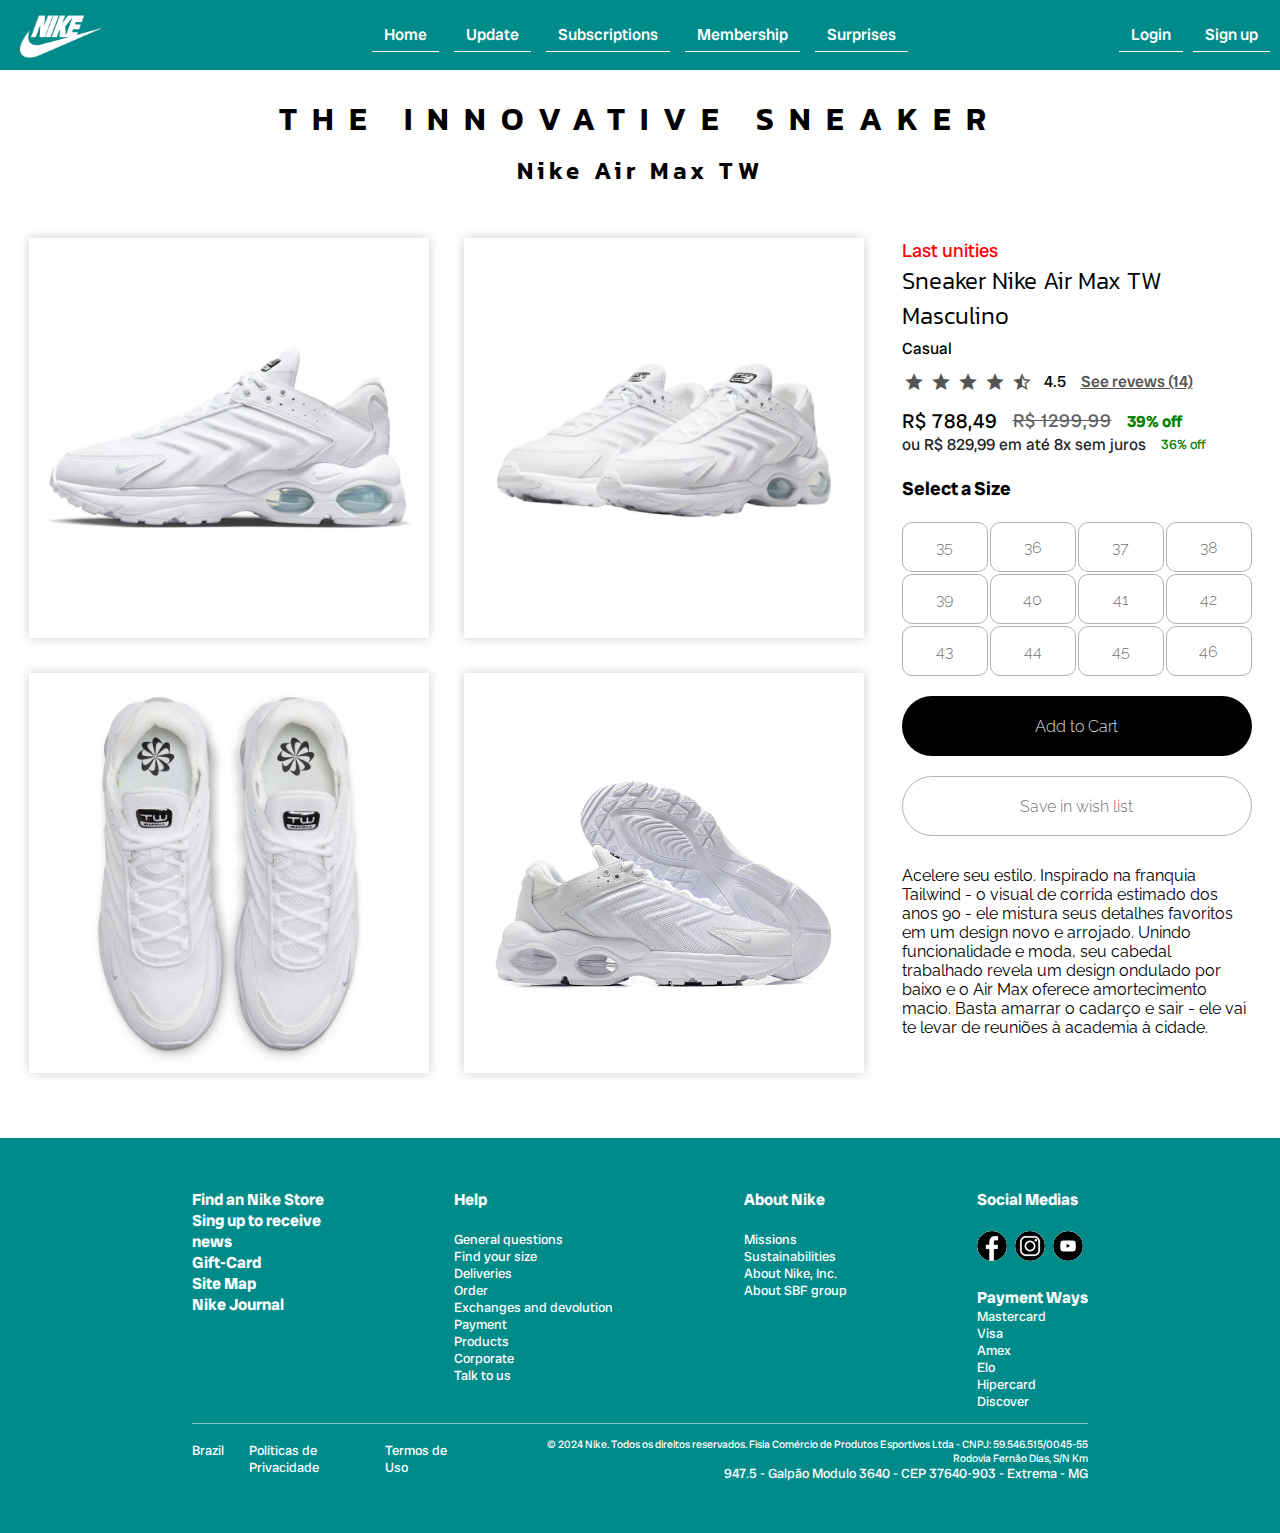
<file: index.html>
<!DOCTYPE html> 
<html lang="en"> 
<head> 
    <meta charset="UTF-8"> 
    <meta name="viewport" content="width=device-width, initial-scale=1.0"> 
    <title>Nike TW</title> 
    <link rel="stylesheet" href="style.css"> 
    <link rel="stylesheet" href="reset.css"> 
    <link rel="preconnect" href="https://fonts.googleapis.com">
    <link rel="preconnect" href="https://fonts.gstatic.com" crossorigin>
    <link href="https://fonts.googleapis.com/css2?family=Radio+Canada+Big:ital,wght@0,400..700;1,400..700&display=swap" rel="stylesheet">
    <link href="https://fonts.googleapis.com/css2?family=Kanit:ital,wght@0,100;0,200;0,300;0,400;0,500;0,600;0,700;0,800;0,900;1,100;1,200;1,300;1,400;1,500;1,600;1,700;1,800;1,900&display=swap" rel="stylesheet">
    <link rel="stylesheet" href="https://fonts.googleapis.com/css2?family=Material+Symbols+Outlined:opsz,wght,FILL,GRAD@20..48,100..700,0..1,-50..200" />
    <link href="https://fonts.googleapis.com/css2?family=Raleway:ital,wght@0,100..900;1,100..900&display=swap" rel="stylesheet">
</head> 
<body> 
    <header>
        <a href="index.html" id="logo-container">
            <img alt="something" id="nike-logo" src="img/nike-logo-white-with-name-clothes-design-icon-abstract-football-illustration-with-black-background-free-vector-removebg-preview.png"> 
        </a>
        <nav>
            <a href="index.html" class="white">Home</a>
            <div class="white">Update</div>
            <div class="white">Subscriptions</div>
            <div class="white">Membership</div>
            <div class="white">Surprises</div>
        </nav> 
        <div id="cadastro" > 
            <a href="/login.html" class="cadastro">Login</a> 
            <a class="cadastro">Sign up</a>
        </div> 
    </header> 
    <main> 
        <h1 id="title">The innovative sneaker</h1>
        <h2 id="subtitle">Nike Air Max TW</h2>
        <div id="true-main">
            <div id="shoes">
                <a href="img/the right one1.webp"><div id=img-1 class="shoes-img"></div></a>
                <a href="img/tenis_nike_air_max_tw_branco_dq3984_102_7731_variacao_45023_2_944830d2aca74a56b35cc227d2064d33.webp"><div id=img-2 class="shoes-img"></div></a>
                <a href="img/whatsapp-image-2024-01-03-at-12-32-19--1--wpdzmu8hao.webp"><div id=img-3 class="shoes-img"></div></a>
                <a href="img/67bfd63d.webp"><div id=img-4 class="shoes-img"></div></a>
            </div>     
            <div id="informations">
                <h3 id="alert">Last unities</h3>
                <h2 id="sell-title">Sneaker Nike Air Max TW Masculino</h2>
                <h4 id="sell-subtitle">Casual</h4>
                <div id="stars">
                    <div>
                        <span class="material-symbols-outlined">star</span>
                        <span class="material-symbols-outlined">star</span>
                        <span class="material-symbols-outlined">star</span>
                        <span class="material-symbols-outlined">star</span>
                        <span class="material-symbols-outlined">star_half</span>
                    </div>
                    <h4 id="stars-note">4.5</h4>
                    <a id="avaliations" href="#">See revews (14)</a>
                </div>
                <div class="prices">
                    <div class="prices-info">
                        <h4 id="price">R$ 788,49</h4>
                        <h4 id="discount">R$ 1299,99</h4>
                        <h4 class="discount-100">39% off</h4>
                    </div>
                    <div class="prices-info">
                        <h5 id="parcela">ou R$ 829,99 em até 8x sem juros</h5>
                        <h5 class="discount-100">36% off</h5>
                    </div>
                </div>
                <br>
                <h3>Select a Size </h3>
                <br>
                <div id="sizes">
                    <div class="size">35</div>
                    <div class="size">36</div>
                    <div class="size">37</div>
                    <div class="size">38</div>
                    <div class="size">39</div>
                    <div class="size">40</div>
                    <div class="size">41</div>
                    <div class="size">42</div>
                    <div class="size">43</div>
                    <div class="size">44</div>
                    <div class="size">45</div>
                    <div class="size">46</div>
                </div>
                <div id="buy-btns">
                    <div class="buy-btn" id="cart">Add to Cart</div>
                    <div class="buy-btn" id="wish-list">Save in wish list</div>
                </div>
                <div id="info">
                    <div>Acelere seu estilo. Inspirado na franquia Tailwind - o visual de corrida estimado dos anos 90 - ele mistura seus detalhes favoritos em um design novo e arrojado. Unindo funcionalidade e moda, seu cabedal trabalhado revela um design ondulado por baixo e o Air Max oferece amortecimento macio. Basta amarrar o cadarço e sair - ele vai te levar de reuniões à academia à cidade.</div>
                </div>
            </div>
        </div>
    </main> 
    <footer>
        <div id="footer-1">
            <div class="footer-content">
                <h4>Find an Nike Store </h4>
                <h4>Sing up to receive <br> news</h4>
                <h4>Gift-Card</h4>
                <h4>Site Map</h4>
                <h4>Nike Journal</h4>
            </div>
            <div class="footer-content">
                <h4>Help</h4>
                <br>
                <h5>General questions</h5>
                <h5>Find your size</h5>
                <h5>Deliveries</h5>
                <h5>Order</h5>
                <h5>Exchanges and devolution</h5>
                <h5>Payment</h5>
                <h5>Products</h5>
                <h5>Corporate</h5>
                <h5>Talk to us</h5>
            </div>
            <div>
                <h4>About Nike</h4>
                <br>
                <h5>Missions</h5>
                <h5>Sustainabilities</h5>
                <h5>About Nike, Inc.</h5>
                <h5>About SBF group</h5>
            </div>
            <div>
                <h4>Social Medias</h4>
                <br>
                <a href="www.facebook.com">
                    <img src="img/images-removebg-preview.png" alt="FB" class="media">
                </a>
                <a href="www.intagram.com">
                    <img src="img/vnsaov IG.png" alt="IG" class="media">
                </a>
                <a href="www.youtube.com">
                    <img src="img/images-removebg-preview (2).png" alt="YT" class="media">
                </a>
                <br>
                <br>
                <h4>Payment Ways</h4>                
                <h5>Mastercard</h5>
                <h5>Visa</h5>
                <h5>Amex</h5>
                <h5>Elo</h5>
                <h5>Hipercard</h5>
                <h5>Discover</h5>
            </div>
        </div>
        <hr id="footer-line">
        <div id="footer-2">
            <div id="footer-2-1">
                <h5>Brazil</h5>
                <h5>Políticas de Privacidade</h5>
                <h5>Termos de Uso</h5>
            </div>
            <div id="footer-2-2">
                <h6>© 2024 Nike. Todos os direitos reservados. Fisia Comércio de Produtos Esportivos Ltda - CNPJ: 59.546.515/0045-55 Rodovia Fernão Dias, S/N Km</h6>
                <h5>947.5 - Galpão Modulo 3640 - CEP 37640-903 - Extrema - MG</h5>
            </div>
        </div>
    </footer>
</body> 
</html>
</file>
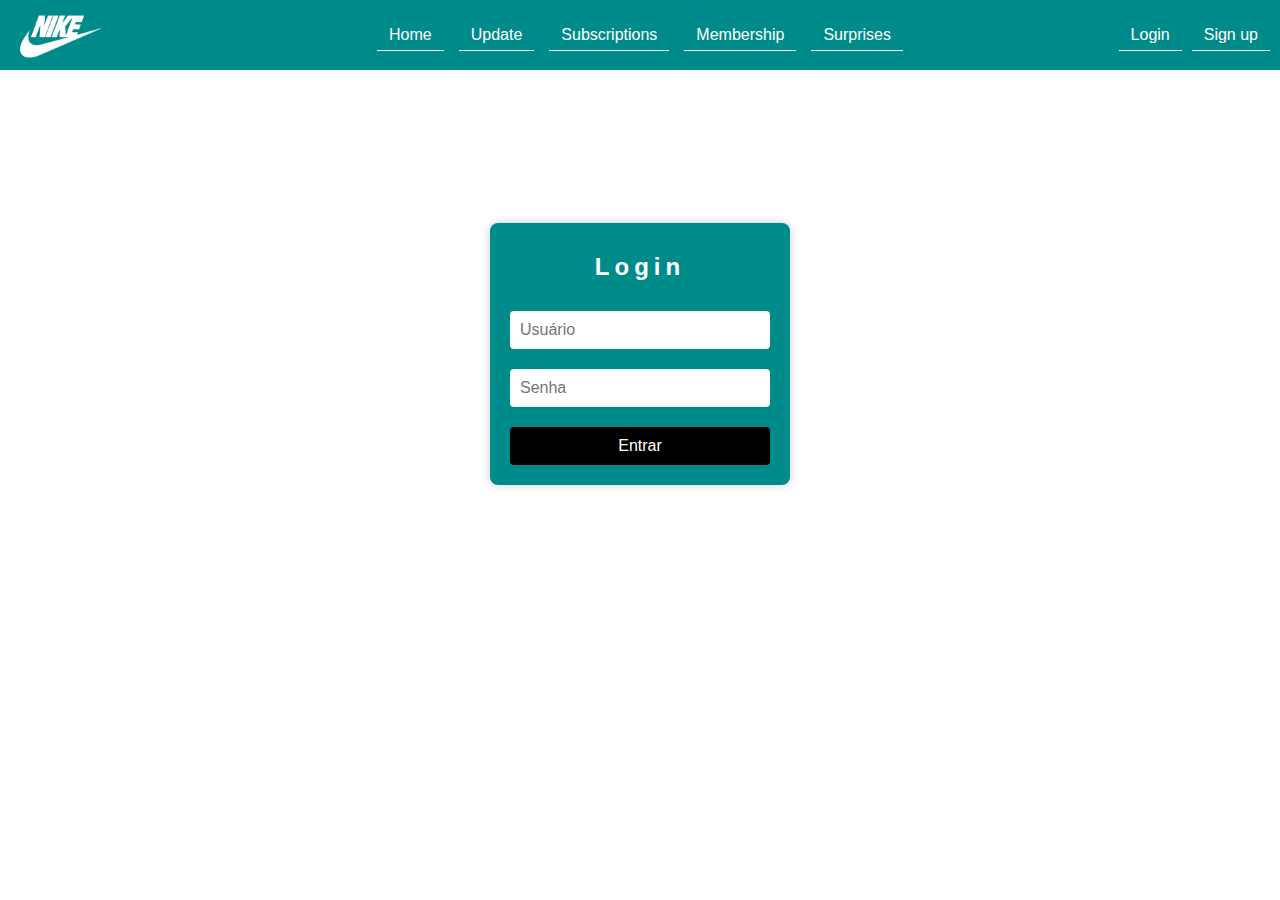
<file: login.html>
<!DOCTYPE html>
<html lang="en">
<head>
    <meta charset="UTF-8">
    <meta name="viewport" content="width=device-width, initial-scale=1.0">
    <title>Login</title>
    <link rel="stylesheet" href="login.css">
    <link rel="stylesheet" href="style.css">
    <link rel="stylesheet" href="reset.css">
</head>
<body>
    <header>
        <a href="index.html" id="logo-container">
            <img alt="something" id="nike-logo" src="img/nike-logo-white-with-name-clothes-design-icon-abstract-football-illustration-with-black-background-free-vector-removebg-preview.png"> 
        </a>
        <nav>
            <a href="index.html" class="white">Home</a>
            <div class="white">Update</div>
            <div class="white">Subscriptions</div>
            <div class="white">Membership</div>
            <div class="white">Surprises</div>
        </nav> 
        <div id="cadastro" > 
            <a href="/login.html" class="cadastro">Login</a> 
            <a class="cadastro">Sign up</a>
        </div> 
    </header>
    <main>
        <div class="container">
            <div class="login-box">
                <h2>Login</h2>
                <form action="/index.html" method="post">
                    <input type="text" name="username" placeholder="Usuário" required>
                    <input type="password" name="password" placeholder="Senha" required>
                    <input type="submit" value="Entrar">
                </form>
            </div>
        </div>
    </main>
</body>
</html>
</file>
<file: style.css>
body{ 
    font-family: "Radio Canada Big", sans-serif;
    font-optical-sizing: auto;
    font-weight: 500;
    font-style: normal;
    background-color: #ffffff; 
    margin: 0; 
    height: 100vh; 

} 
 
header{ 
    display: flex; 
    justify-content: space-between; 
    align-items: center;
    padding: 10px; 
    background-color: darkcyan;
    height: 70px;
    width: 100%;
} 

nav{
    display: flex; 
    justify-content: space-between; 
    align-items: center; 
    gap: 15px; 
} 

.cadastro, .white{
    text-align: center;
    text-decoration: none;
    color: white;
    padding: 6px 12px 6px 12px;
    min-width: fit-content;
    border: none;
    border-bottom: 1.4px solid white;
    cursor: pointer;
    transition: 0.3s ease-in-out;

}

.cadastro:hover, .white:hover{
    border-radius: 15px;
    background-color: rgb(255, 255, 255);
    color: darkcyan;
}

#nike-logo{
    height: 80px;
    width: auto;
}

#logo-container, #cadastro{
    width: 180px;
}

#cadastro{ 
    display: flex;
    justify-content: right;
    gap: 10px; 
}

main{ 
    display: flex;
    justify-content: center;
    align-items: center;
    flex-direction: column;
    margin: 25px 0 25px 0;
} 

#true-main{
    display: flex;
    justify-content: center;
    padding: 40px;
    gap: 38px;
}

#informations{
    display: flex;
    flex-direction: column;
    justify-content: left;
}

#alert{
    color: red;
    font-weight: 100;
}

#sell-title{
    font-family: "Kanit", sans-serif;
    font-weight: 350;
    font-size: x-large;
    letter-spacing: 0;
    margin: 0;
}

#sell-subtitle{
    font-weight: 400; 
    margin: 5px 0 0 0 ;
}

#stars{
    display: flex;
    padding: 10px 0 10px 0;
    margin: 0;
    gap:10px;
}

#stars-note{
    font-weight: 300;
    margin: 2px 0 0 0;
}

#avaliations{
    margin: 2px 0 0 5px;
    text-decoration: underline;
    color: rgb(85, 85, 85);
}

.prices{
    display: flex;
    flex-direction: column;
}

.prices-info{
    display: flex;
    align-items: center;
    gap: 15px;
}

#price{
    font-weight: 250;
    font-size:  1.25em;
    letter-spacing: 1px;
}

#discount{
    color: rgb(97, 97, 97);
    font-weight: 200;
    font-size: 1.15em;
    letter-spacing: 1px;
    text-decoration: line-through;
}

.discount-100{
    color: green;
    font-weight: thin;
}

#parcela{
    color: rgb(37, 37, 37);
    font-size: medium;
}

.material-symbols-outlined {
    color: rgb(85, 85, 85);
    margin: 0;
    padding: 0;
    font-variation-settings:
    'FILL' 100,
    'wght' 300,
    'GRAD' 0,
    'opsz' 40
}

#sizes{
    display: grid;
    grid-template-columns: repeat(4, 1fr);
    gap: 2px
}

.size{
    display: flex;
    justify-content: center;
    align-items: center;
    height: 50px;
    width: 86px;
    font-family: "Raleway", sans-serif;
    font-style: normal;
    font-weight: 300;
    border-radius: 10px;
    color: rgba(72, 72, 72, 0.805);
    border: solid 1px rgba(102, 102, 102, 0.507);
    transition: all 0.5s ease;
}

.size:hover{
    color: rgb(0, 0, 0);
    border: solid 1px black;
}

.size:active{
    box-shadow: 0 0 5px rgba(0, 0, 0, 0.527);
}

#buy-btns{
    font-family: "Raleway", sans-serif;
    font-style: normal;
    font-weight: 250;
    display: flex;
    justify-content: center;
    flex-direction: column;
    padding: 20px 0 20px 0;
    gap: 20px;
}

.buy-btn{
    display: flex;
    align-items: center;
    justify-content: center;
    height: 60px;
    width: 350px;
    border-radius: 35px;
    border: solid 0.5px rgba(0, 0, 0, 0.3);
    cursor: pointer;
    transition: all 0.3s ease;
}


#cart{
    background-color: black;
    color: white;
}

#cart:hover{
    background-color: rgb(24, 24, 24);
}

#wish-list{
    color: rgba(72, 72, 72, 0.805);
    font-weight: 300;
}

#wish-list:hover{
    color: black;
    border: solid 0.5px rgba(0, 0, 0, 0.7);
}

#info{
    font-family: "Raleway", sans-serif;
    font-style: normal;
    font-weight: 400;
    margin: 10px 0 0;
    height: 100%;
    overflow: auto;
}

#shoes{
    display: grid;
    grid-template-columns: repeat(2, 1fr);
    gap: 35px;
}

.shoes-img{
    background-size: cover;
    width: 400px; 
    height: 400px;
    box-shadow: 0 0 10px rgba(0, 0, 0, 0.2);
    transition: all 1s ease;
}

.shoes-img:hover{
    scale: 1.1;
}

#img-1{ 
    background-image: url(img/the\ right\ one1.webp);
} 

#img-2{ 
    background-image: url(img/tenis_nike_air_max_tw_branco_dq3984_102_7731_variacao_45023_2_944830d2aca74a56b35cc227d2064d33.webp);
}

#img-3{ 
    background-image: url(img/whatsapp-image-2024-01-03-at-12-32-19--1--wpdzmu8hao.webp);
} 

#img-4{
    background-image: url(img/67bfd63d.webp);
    background-position: center;
    background-size: contain;
    background-repeat: no-repeat;
}

footer{
    background-color: darkcyan;
    color: #ffffff;
    height: fit-content;
    padding: 4% 0 4% 0;
    width: 100%;
}

#footer-1{
    display: flex;
    flex-direction: row;
    justify-content: space-between;
    padding: 0 15% 1% 15%;
}

#footer-2{
    display: flex;
    justify-content: space-between;
    align-items: center;
    margin: 1% 15% 0 15% ;
    gap: 7%;
}

#footer-2-1{
    display: flex;
    gap: 25px;
}

#footer-2-2{
    text-align: end;
}

#footer-line{
    border: 0;
    height: 1px;
    width: 70%;
    background-color: rgba(255, 255, 255, 0.5);
    margin: 0 15% 0 15%;

}

.media{
    background-color: #ffffff;   
    border-radius: 100%;
    height: 30px;
    width: 30px;
    margin: 0 5px 0 0 ;
}

h1{
    font-family: "Kanit", sans-serif;
    font-weight: 600;
    font-style: normal;
    font-size: xx-large;
    text-transform: uppercase;
    letter-spacing: 15px;
}

h2{
    font-family: "Kanit", sans-serif;
    font-weight: 550;
    font-style: normal;
    font-size: x-large;
    letter-spacing: 5px;
    margin: 10px;
}

h5{
    font-weight: 200;
}

h6{
    font-weight: 150;
}

::selection{
    background-color: white;
    color: darkcyan;
}

::-webkit-scrollbar{
    width: auto;
}

::-webkit-scrollbar-track{
    background-color: rgb(255, 255, 255);
    border: 0.5px solid black;
}

::-webkit-scrollbar-thumb{
    background-color: darkcyan;
    border: 0.5px solid black;
}

::-webkit-scrollbar-thumb:active{
    background-color: rgb(0, 192, 192);
}
</file>
<file: login.css>
body {
    margin: 0;
    padding: 0;
    font-family: Arial, sans-serif;
    background-color: #ffffff; /* Branco */
}

.container {
    width: 100%;
    margin: 10% 0 0 0;
    display: flex;
    justify-content: center;
    align-items: center;
}

.login-box {
    width: 300px;
    padding: 20px;
    background-color: rgb(0, 139, 139); /* Darkcyan */
    border-radius: 8px;
    box-shadow: 0px 0px 10px rgba(0, 0, 0, 0.2);
}

.login-box h2 {
    color: #ffffff; /* Branco */
    text-align: center;
    margin-bottom: 30px;
}

.login-box input[type="text"], .login-box input[type="password"] {
    width: 100%;
    padding: 10px;
    margin-bottom: 20px;
    border: none;
    border-radius: 4px;
    font-size: 16px;
    transition: all 0.3s ease-in-out;
}

.login-box input[type="text"]:active, .login-box input[type="password"]:active {
    border: none;
}

.login-box input[type="submit"] {
    width: 100%;
    padding: 10px;
    border: none;
    border-radius: 4px;
    background-color: #000000; /* Preto */
    color: #ffffff; /* Branco */
    font-size: 16px;
    cursor: pointer;
    transition: all 0.3s ease;
}

.login-box input[type="submit"]:hover {
    background-color: #333333; /* Preto mais escuro */
}
</file>
